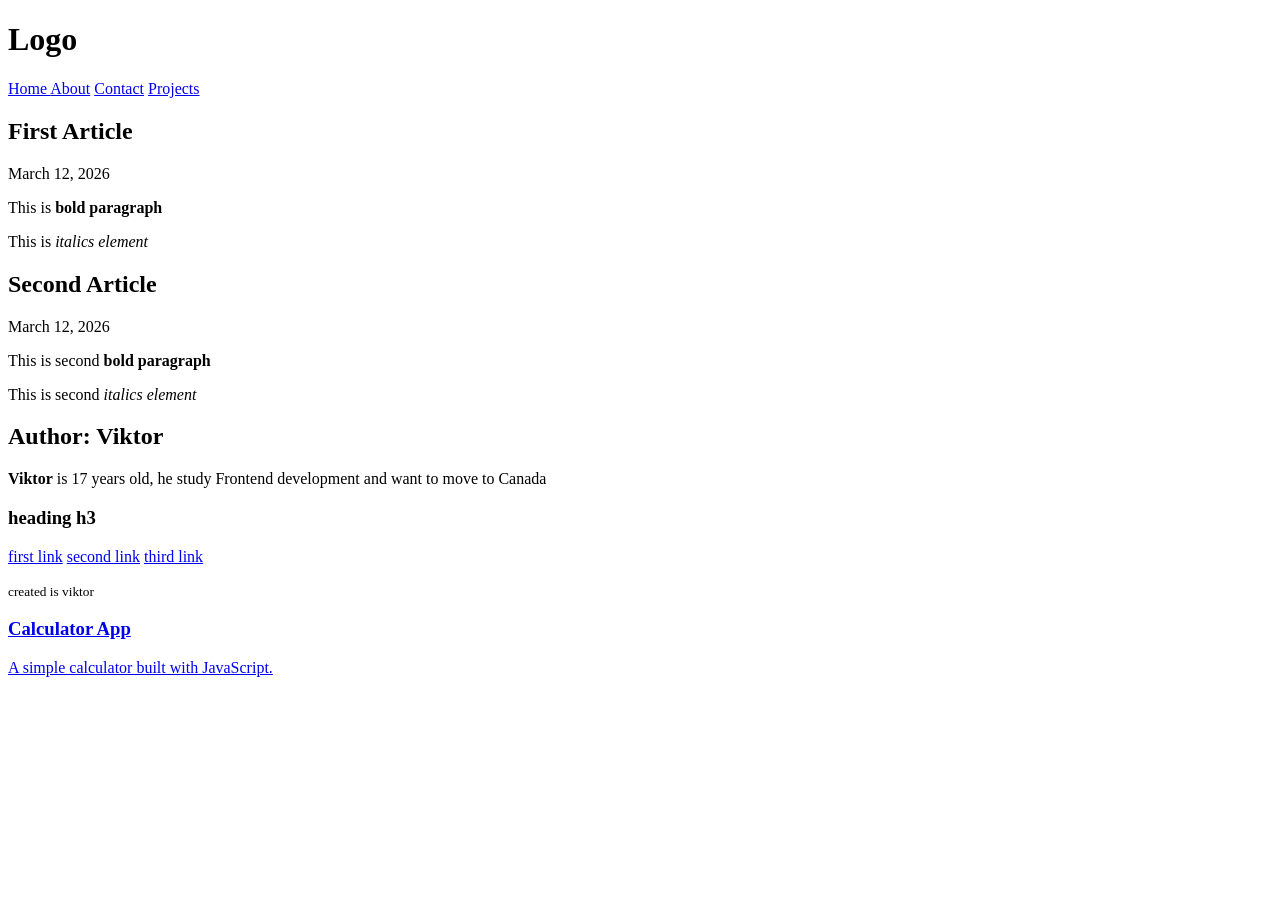
<file: lesson-10/index.html>
<!DOCTYPE html>
<html lang="en">
<head>
  <meta charset="UTF-8">
  <meta name="viewport" content="width=device-width, initial-scale=1.0">
  <title>Semantic HTML</title>
</head>
<body>
  <header>
    <h1>Logo</h1>
    <nav>
      <a href="#">Home </a>
      <a href="#">About</a>
      <a href="#">Contact</a>
      <a href="#">Projects</a>
    </nav>
  </header>

  <main>
    <article>
      <h2>First Article</h2>
      <time datetime="2026-03-12">March 12, 2026</time>
      <p>This is <strong>bold paragraph</strong></p>
      <p>This is <em>italics element</em></p>
    </article>

    <article>
      <h2>Second Article</h2>
      <time datetime="2026-03-12">March 12, 2026</time>
      <p>This is second <strong>bold paragraph</strong></p>
      <p>This is second <em>italics element</em></p>
    </article>

    <section class="author">
      <h2>Author: Viktor</h2>
      <p><strong>Viktor</strong> is 17 years old, he  study Frontend development and want to move to Canada</p>
    </section>

    <aside>
      <h3>heading h3</h3>

      <a href="#">first link</a>
      <a href="#">second link</a>
      <a href="#">third link</a>
    </aside>
  </main>

  <footer>
    <p><small>created is viktor</small></p>
  </footer>

  <a href="/projects/calculator.html">
    <article>
      <h3>Calculator App</h3>
      <p>A simple calculator built with JavaScript.</p>
    </article>
  </a>
</body>
</html>
</file>
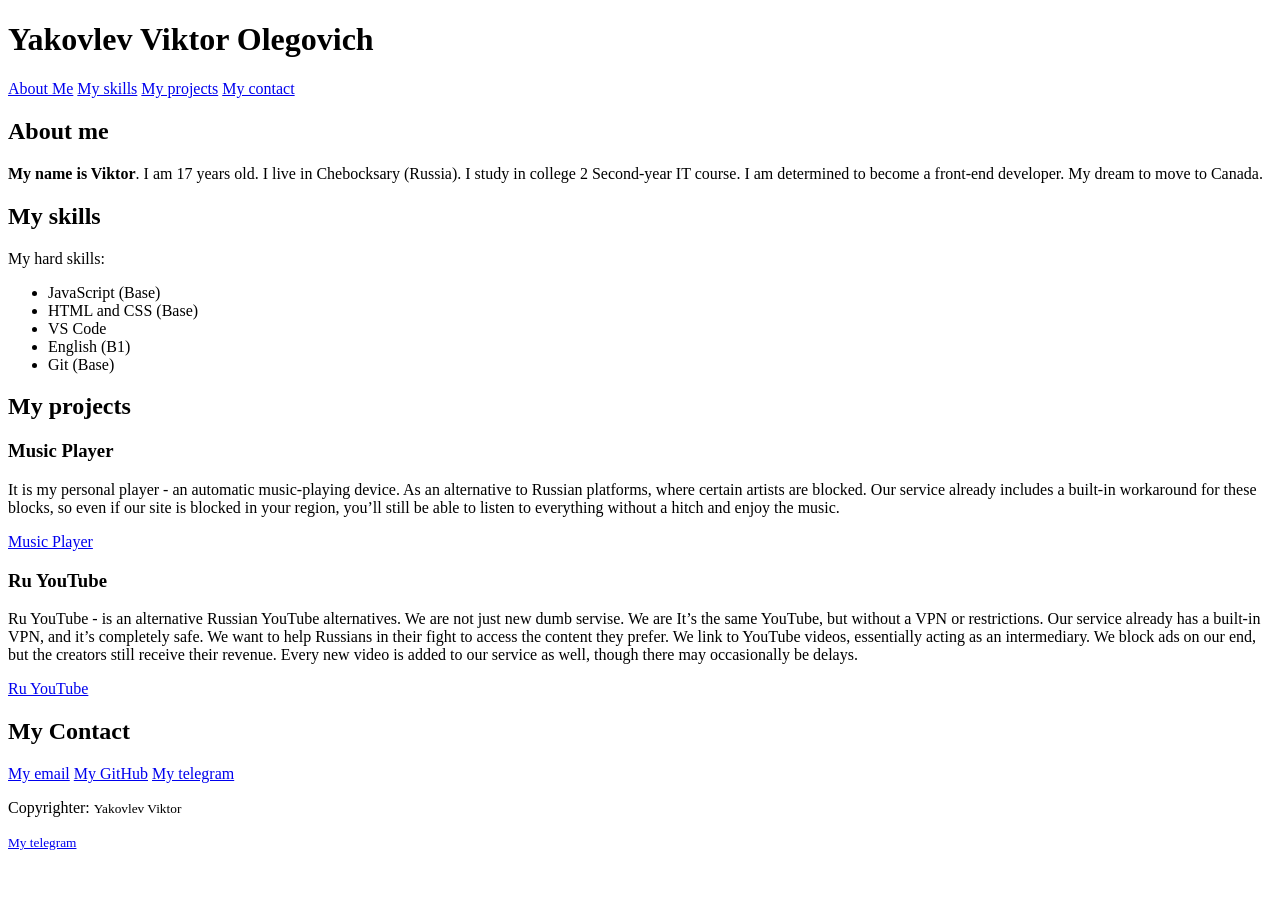
<file: lesson-11/index.html>
<!DOCTYPE html>
<html lang="en">
<head>
  <meta charset="UTF-8">
  <meta name="viewport" content="width=device-width, initial-scale=1.0">
  <title>A personal one-page website</title>
</head>
<body>
  <header>
    <h1>Yakovlev Viktor Olegovich</h1>

    <nav>
      <a href="#about">About Me</a>
      <a href="#skills">My skills</a>
      <a href="#projects">My projects</a>
      <a href="#contact">My contact</a>
    </nav>
  </header>

  <main>
    <section id="about" class="section-about">
      <h2>About me</h2>

      <p class="text">
        <strong>My name is Viktor</strong>. I am 17 years old. I live in Chebocksary (Russia). I study in college 2 Second-year IT course. I am determined to become a front-end developer. My dream to move to Canada.
      </p>
    </section>

    <section id="skills" class="section-skills">
      <h2>My skills</h2>
      <p>My hard skills:</p>
      <ul>
        <li>JavaScript (Base)</li>
        <li>HTML and CSS (Base)</li>
        <li>VS Code</li>
        <li>English (B1)</li>
        <li>Git (Base)</li>
      </ul>
    </section>

    <section id="projects" class="projects-section">
      <h2>My projects</h2>

      <article class="card-project">
        <h3 class="project-name">Music Player</h3>
        <p class="description-project">
          It is my personal player - an automatic music-playing device. As an alternative to Russian platforms, where certain artists are blocked. Our service already includes a built-in workaround for these blocks, so even if our site is blocked in your region, you’ll still be able to listen to everything without a hitch and enjoy the music. 
        </p>

        <a href="#">Music Player</a>
      </article>

      <article class="card-project">
        <h3 class="project-name">Ru YouTube</h3>

        <p class="description-project">
          Ru YouTube - is an alternative Russian YouTube alternatives. We are not just new dumb servise. We are It’s the same YouTube, but without a VPN or restrictions. Our service already has a built-in VPN, and it’s completely safe. We want to help Russians in their fight to access the content they prefer. We link to YouTube videos, essentially acting as an intermediary. We block ads on our end, but the creators still receive their revenue. Every new video is added to our service as well, though there may occasionally be delays. 
        </p>

        <a href="#" target="_blank" rel="noopener">Ru YouTube</a>
      </article>
    </section>

    <section id="contact" class="contact-section">
      <h2>My Contact</h2>

      <a href="mailto:jdaskjdjaksdl@gmail.com">My email</a>
      <a href="https://github.com/robbiefaren-wq" target="_blank" rel="noopener">My GitHub</a>
      <a href="#">My telegram</a>

    </section>
  </main>

  <footer>
    <p>Copyrighter: <small>Yakovlev Viktor</small></p>
    <a href="#"><small>My telegram</small></a>
  </footer>
</body>
</html>
</file>
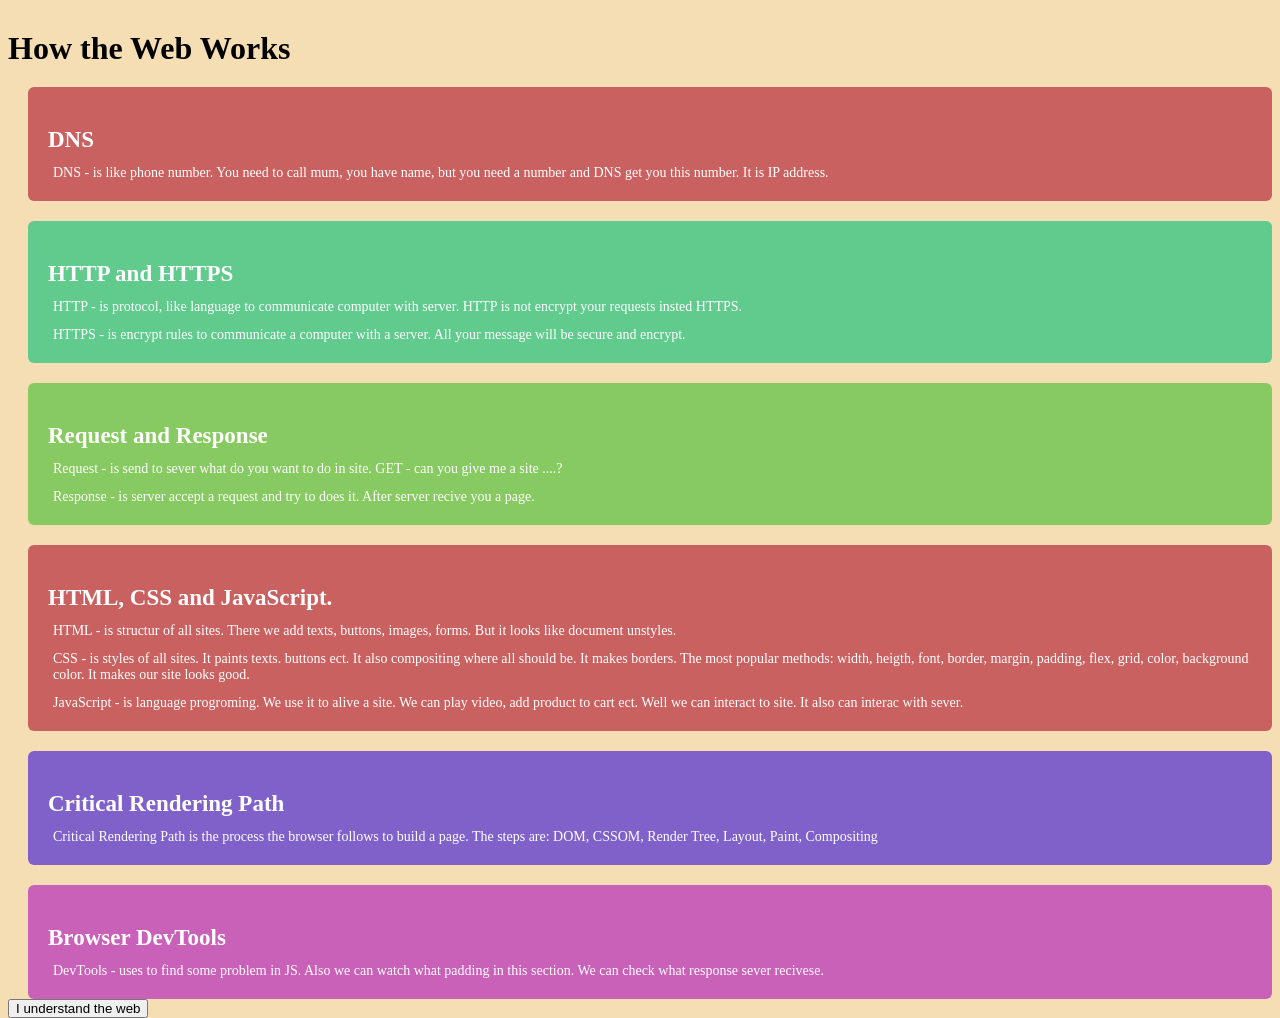
<file: lesson-6/index.html>
<!DOCTYPE html>
<html>
  <head>
    <title>How the Web Works</title>
    <link rel="stylesheet" href="style.css">
  </head>
  <body>
    <h1>How the Web Works</h1>
    <div class="dns">
      <h2>DNS</h2>
      <p>DNS - is like phone number. You need to call mum, you have name, but you need a number and DNS get you this number. It is IP address.</p>
    </div>
    <div class="http">
      <h2>HTTP and HTTPS</h2>
      <p>HTTP - is protocol, like language to communicate computer with server. HTTP is not encrypt your requests insted HTTPS.</p>
      <p>HTTPS - is encrypt rules to communicate a computer with a server. All your message will be secure and encrypt.</p>
    </div>

    <div class="responseAndRequests">
      <h2>Request and Response</h2>
      <p>Request - is send to sever what do you want to do in site. GET - can you give me a site ....?</p>
      <p>Response - is server accept a request and try to does it. After server recive you a page.</p>
    </div>

    <div class="htmlAndCSSAndJavaScript">
      <h2>HTML, CSS and JavaScript.</h2>
      <p>HTML - is structur of all sites. There we add texts, buttons, images, forms. But it looks like document unstyles.</p>
      <p>CSS - is styles of all sites. It paints texts. buttons ect. It also compositing where all should be. It makes borders. The most popular methods: width, heigth, font, border, margin, padding, flex, grid, color, background color. It makes our site looks good.</p>
      <p>JavaScript - is language progroming. We use it to alive a site. We can play video, add product to cart ect. Well we can interact to site. It also can interac with sever.</p>
    </div>

    <div class="CriticalRenderingPath">
      <h2>Critical Rendering Path</h2>
      <p>Critical Rendering Path is the process the browser follows to build a page. The steps are: DOM, CSSOM, Render Tree, Layout, Paint, Compositing</p>
    </div>

    <div class="BrowserDev">
      <h2>Browser DevTools</h2>
      <p>DevTools - uses to find some problem in JS. Also we can watch what padding in this section. We can check what response sever recivese.</p>
    </div>

    <button class="btn">I understand the web</button>

    <script src="app.js"></script>
  </body>
</html>
</file>
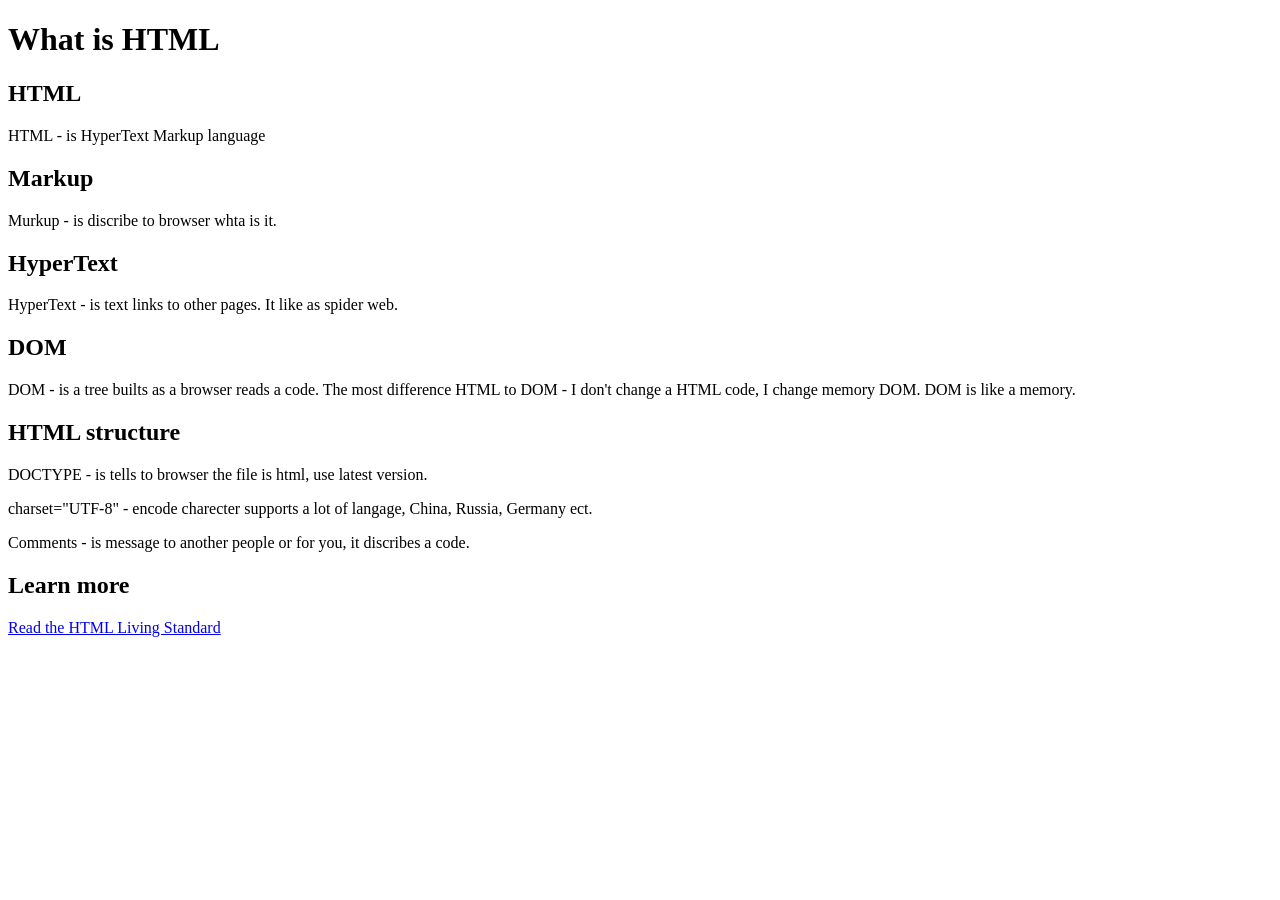
<file: lesson-7/index.html>
<!DOCTYPE html>
<html lang="en">
<head>
  <meta charset="UTF-8">
  <meta name="viewport" content="width=device-width, initial-scale=1.0">
  <title>lesson-07 What is HTML</title>
</head>
<body>
  <h1>What is HTML</h1>

  <!-- This sections explains the HTML and whta is it mean-->
  <h2>HTML</h2>
  <p>HTML - is HyperText Markup language</p>

  <h2>Markup</h2>
  <p>Murkup - is discribe to browser whta is it.</p>

  <h2>HyperText</h2>
  <p>HyperText - is text links to other pages. It like as spider web.</p>

  <!-- This section explains the DOM -->
  <h2>DOM</h2>
  <p>DOM - is a tree builts as a browser reads a code. The most difference HTML to DOM - I don't change a HTML code, I change memory DOM. DOM is like a memory.</p>

  <!-- This section explains the HTML document structure -->
  <h2>HTML structure</h2>
  <p>DOCTYPE - is tells to browser the file is html, use latest version.</p>
  <p>charset="UTF-8" - encode charecter supports a lot of langage, China, Russia, Germany ect.</p>
  <p>Comments - is message to another people or for you, it discribes a code.</p>

  <h2>Learn more</h2>
  <a href="https://html.spec.whatwg.org/#introduction">Read the HTML Living Standard</a>


</body>
</html>
</file>
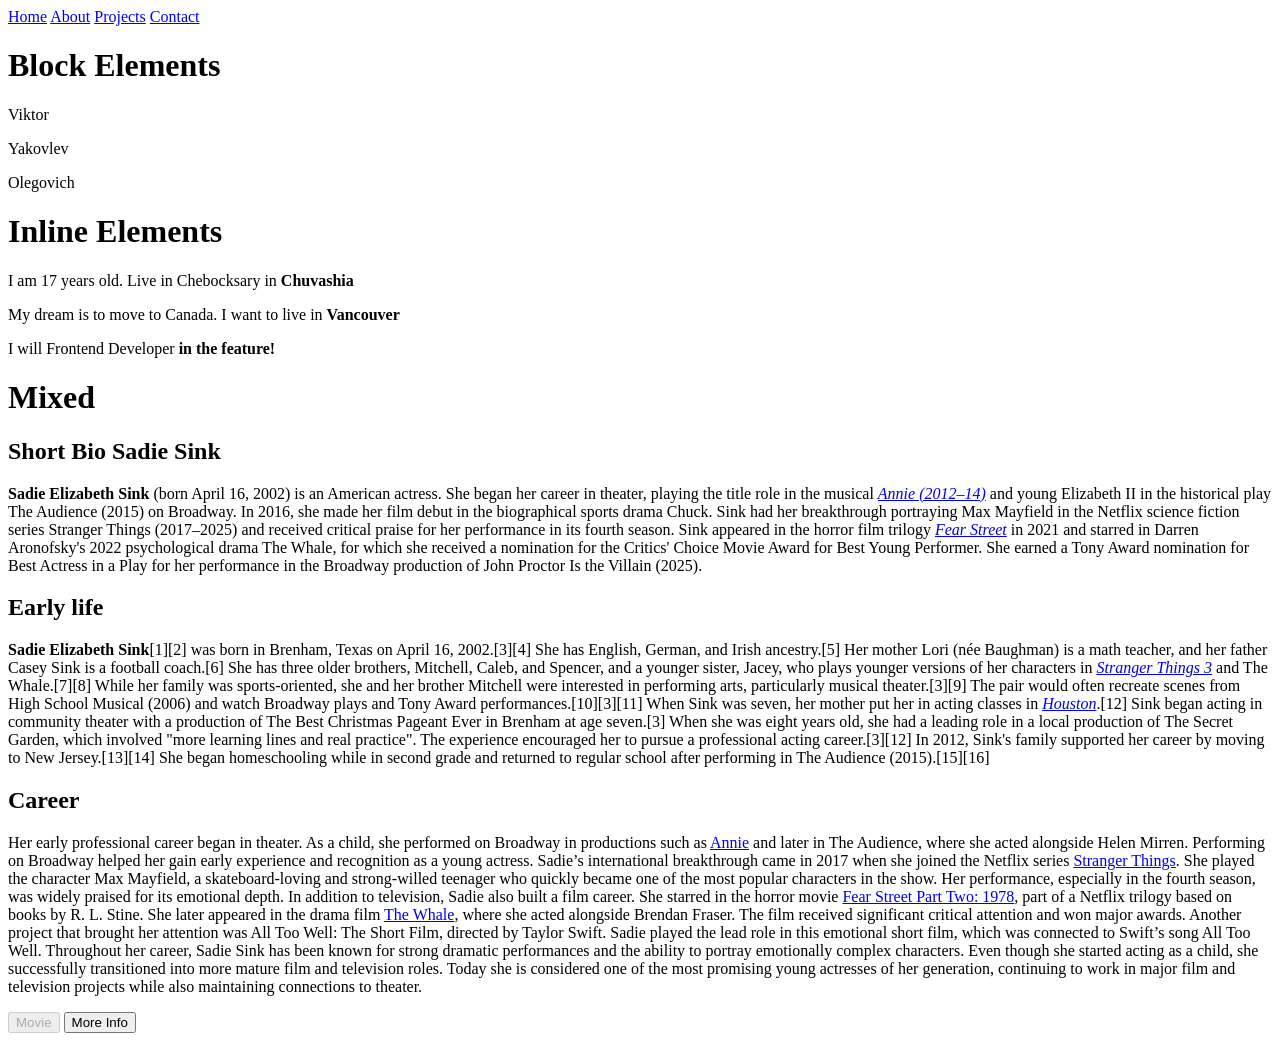
<file: lesson-9/index.html>
<!DOCTYPE html>
<html lang="en">
<head>
  <meta charset="UTF-8">
  <meta name="viewport" content="width=device-width, initial-scale=1.0">
  <title>lesson-9 Block vs Inline</title>
</head>
<body>
  <nav class="nav-container">
    <a href="#">Home</a>
    <a href="#">About</a>
    <a href="#">Projects</a>
    <a href="#">Contact</a>
  </nav>

  <div class="block-elements">
    <h1>Block Elements</h1>

    <div class="first-name">
      <p>
        Viktor
      </p>
    </div>
    <div class="last-name">
      <p>
        Yakovlev
      </p>
    </div>
    <div class="middle-name">
      <p>
        Olegovich
      </p>
    </div>
  </div>

  <div class="inline-elements">
    <h1>Inline Elements</h1>

    <p>I am 17 years old. Live in <span class="city">Chebocksary in <strong>Chuvashia</strong></span></p>

    <p>My dream is to move to Canada. <span class="dereams">I want to live in <strong>Vancouver</strong></span></p>

    <p>I will Frontend Developer <span class="feature"><strong>in the feature!</strong></span></p>
  </div>


  <div class="mixed-elements">
    <h1>Mixed</h1>

    <div class="bio-sadie">

      <h2>Short Bio Sadie Sink</h2>
      <p><span class="short-bio"><strong>Sadie Elizabeth Sink </strong></span>(born April 16, 2002) is an American actress. She began her career in theater, playing the title role in the musical <span class="movie"><a href="#"><em>Annie (2012–14)</em></a></span> and young Elizabeth II in the historical play The Audience (2015) on Broadway. In 2016, she made her film debut in the biographical sports drama Chuck. Sink had her breakthrough portraying Max Mayfield in the Netflix science fiction series Stranger Things (2017–2025) and received critical praise for her performance in its fourth season.

      Sink appeared in the horror film trilogy <span class="movie"><a href="#"><em>Fear Street</em></a></span> in 2021 and starred in Darren Aronofsky's 2022 psychological drama The Whale, for which she received a nomination for the Critics' Choice Movie Award for Best Young Performer. She earned a Tony Award nomination for Best Actress in a Play for her performance in the Broadway production of John Proctor Is the Villain (2025).
    </p>

      <h2>Early life</h2>

      <p class="erli-life-bio">
        <span><strong>Sadie Elizabeth Sink</strong></span>[1][2] was born in Brenham, Texas on April 16, 2002.[3][4] She has English, German, and Irish ancestry.[5] Her mother Lori (née Baughman) is a math teacher, and her father Casey Sink is a football coach.[6] She has three older brothers, Mitchell, Caleb, and Spencer, and a younger sister, Jacey, who plays younger versions of her characters in <span class="movie"><a href="#"><em>Stranger Things 3</em></a></span> and The Whale.[7][8] While her family was sports-oriented, she and her brother Mitchell were interested in performing arts, particularly musical theater.[3][9] The pair would often recreate scenes from High School Musical (2006) and watch Broadway plays and Tony Award performances.[10][3][11]

        When Sink was seven, her mother put her in acting classes in <span class="movie"><a href="#"><em>Houston</em></a></span>.[12] Sink began acting in community theater with a production of The Best Christmas Pageant Ever in Brenham at age seven.[3] When she was eight years old, she had a leading role in a local production of The Secret Garden, which involved "more learning lines and real practice". The experience encouraged her to pursue a professional acting career.[3][12] In 2012, Sink's family supported her career by moving to New Jersey.[13][14] She began homeschooling while in second grade and returned to regular school after performing in The Audience (2015).[15][16]
      </p>

      <h2>Career</h2>

      <p class="career-short-bio">
        Her early professional career began in theater. As a child, she performed on Broadway in productions such as <span class="movie"><a href="#">Annie</a></span> and later in The Audience, where she acted alongside Helen Mirren. Performing on Broadway helped her gain early experience and recognition as a young actress.

        Sadie’s international breakthrough came in 2017 when she joined the Netflix series <span class="movie"><a href="#">Stranger Things</a></span>. She played the character Max Mayfield, a skateboard-loving and strong-willed teenager who quickly became one of the most popular characters in the show. Her performance, especially in the fourth season, was widely praised for its emotional depth.

        In addition to television, Sadie also built a film career. She starred in the horror movie <span class="movie"><a href="#">Fear Street Part Two: 1978</a></span>, part of a Netflix trilogy based on books by R. L. Stine. She later appeared in the drama film <span class="movie"><a href="#">The Whale</a></span>, where she acted alongside Brendan Fraser. The film received significant critical attention and won major awards.

        Another project that brought her attention was All Too Well: The Short Film, directed by Taylor Swift. Sadie played the lead role in this emotional short film, which was connected to Swift’s song All Too Well.

        Throughout her career, Sadie Sink has been known for strong dramatic performances and the ability to portray emotionally complex characters. Even though she started acting as a child, she successfully transitioned into more mature film and television roles. Today she is considered one of the most promising young actresses of her generation, continuing to work in major film and television projects while also maintaining connections to theater.
      </p>

    </div>

  </div>

  <div class="btn">
    <button class="movies-of-sadie" disabled>Movie</button>
    <button class="btn-more-info-sadie">More Info</button>
  </div>
</body>
</html>
</file>
<file: lesson-6/style.css>
body {
  background-color: wheat;
}

*{
  margin-top: 0;
  margin-bottom: 0;
  padding-bottom: 0;
  padding-top: 0;
}

h1 {
  margin-top: 30px;
}

div {
  background-color: palevioletred;
  padding-top: 20px;
  padding-bottom: 20px;
  margin-top: 20px;
}

h2 {
  font-size: 23px;
  margin-left: 20px;
  margin-top: 20px;
}

p {
  font-size: 14px;
  margin-top: 12px;
  margin-left: 25px; 
}

.dns {
  background-color: rgb(202, 97, 97);
  margin-left: 20px;
  color: white;
  border: none;
  border-radius: 6px;
  margin-top: 20px;
  cursor: pointer;
}


.http {
  background-color: rgb(97, 202, 141);
  margin-left: 20px;
  color: white;
  border: none;
  border-radius: 6px;
  margin-top: 20px;
  cursor: pointer;
}

.responseAndRequests {
  background-color: rgb(135, 202, 97);
  margin-left: 20px;
  color: white;
  border: none;
  border-radius: 6px;
  margin-top: 20px;
  cursor: pointer;
}

.htmlAndCSSAndJavaScript {
  background-color: rgb(202, 97, 97);
  margin-left: 20px;
  color: white;
  border: none;
  border-radius: 6px;
  margin-top: 20px;
  cursor: pointer;
}

.CriticalRenderingPath {
  background-color: rgb(128, 97, 202);
  margin-left: 20px;
  color: white;
  border: none;
  border-radius: 6px;
  margin-top: 20px;
  cursor: pointer;
}

.BrowserDev {
  background-color: rgb(202, 97, 184);
  margin-left: 20px;
  color: white;
  border: none;
  border-radius: 6px;
  margin-top: 20px;
  cursor: pointer;
}
</file>
